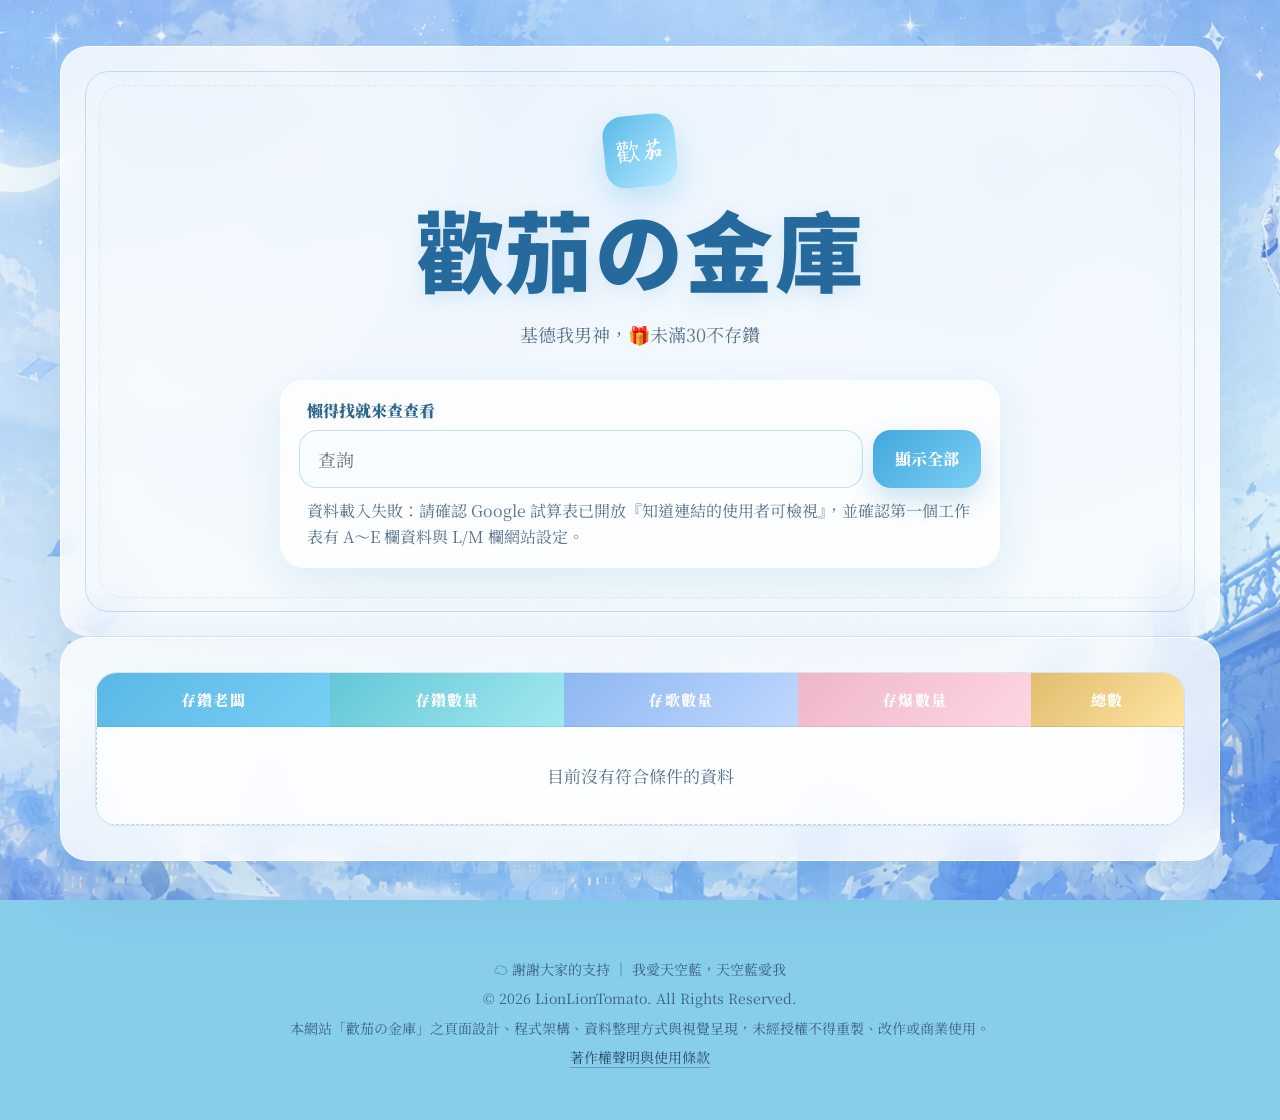
<file: index.html>
<!doctype html>
<html lang="zh-Hant">
<head>
  <meta charset="utf-8" />
  <meta name="viewport" content="width=device-width, initial-scale=1" />
  <title>歡茄の金庫</title>
  <meta name="description" content="歡茄の金庫查詢頁，只呈現 Google 試算表 A～E 欄資料。" />

  <link rel="preconnect" href="https://fonts.googleapis.com">
  <link rel="preconnect" href="https://fonts.gstatic.com" crossorigin>
  <link href="https://fonts.googleapis.com/css2?family=Ma+Shan+Zheng&family=Noto+Sans+TC:wght@500;700;900&family=Noto+Serif+TC:wght@500;700;900&display=swap" rel="stylesheet">
  <link rel="stylesheet" href="style.css" />
  <link rel="icon" type="image/svg+xml" href='data:image/svg+xml,<svg xmlns="http://www.w3.org/2000/svg" viewBox="0 0 100 100"><text y="0.9em" font-size="90">🍅</text></svg>'>
</head>

<body>
  <div class="sky-glow"></div>
  <div class="mist mist-a"></div>
  <div class="mist mist-b"></div>

  <div class="floating-icons" aria-hidden="true">
    <span style="--x:8%; --delay:0s; --duration:13s;">☁️</span>
    <span style="--x:18%; --delay:2s; --duration:16s;">✦</span>
    <span style="--x:31%; --delay:5s; --duration:18s;">✧</span>
    <span style="--x:49%; --delay:1s; --duration:14s;">♡</span>
    <span style="--x:64%; --delay:4s; --duration:17s;">☁️</span>
    <span style="--x:80%; --delay:3s; --duration:15s;">☁️</span>
    <span style="--x:92%; --delay:6s; --duration:19s;">✧</span>
  </div>

  <main class="page-shell">
    <section class="hero panel">
      <div class="seal">歡茄</div>
      <p class="eyebrow"></p>
      <h1 id="siteTitle">歡茄の金庫</h1>
      <p id="siteSubtitle" class="subtitle">基德我男神，🎁未滿30不存鑽</p>

      <div class="search-card" role="search">
        <label for="searchInput">懶得找就來查查看</label>
        <div class="search-row">
          <input id="searchInput" type="search" autocomplete="off" placeholder="查詢" />
          <button id="clearBtn" type="button">顯示全部</button>
        </div>
        <p id="resultText" class="result-text">資料載入中…</p>
      </div>
    </section>

    <section class="panel content-panel" aria-label="金庫資料查詢結果">
      <div class="table-wrap">
        <table>
          <thead id="tableHead"></thead>
          <tbody id="tableBody"></tbody>
        </table>
      </div>
    </section>
  </main>

  <footer class="site-footer">
    <p>☁️ 謝謝大家的支持 ｜ 我愛天空藍，天空藍愛我</p>
    <p>© 2026 LionLionTomato. All Rights Reserved.</p>
    <p>本網站「歡茄の金庫」之頁面設計、程式架構、資料整理方式與視覺呈現，未經授權不得重製、改作或商業使用。</p>
    <p><a href="copyright.html">著作權聲明與使用條款</a></p>
  </footer>

  <script src="script.js?v=20260625a"></script>
</body>
</html>
</file>
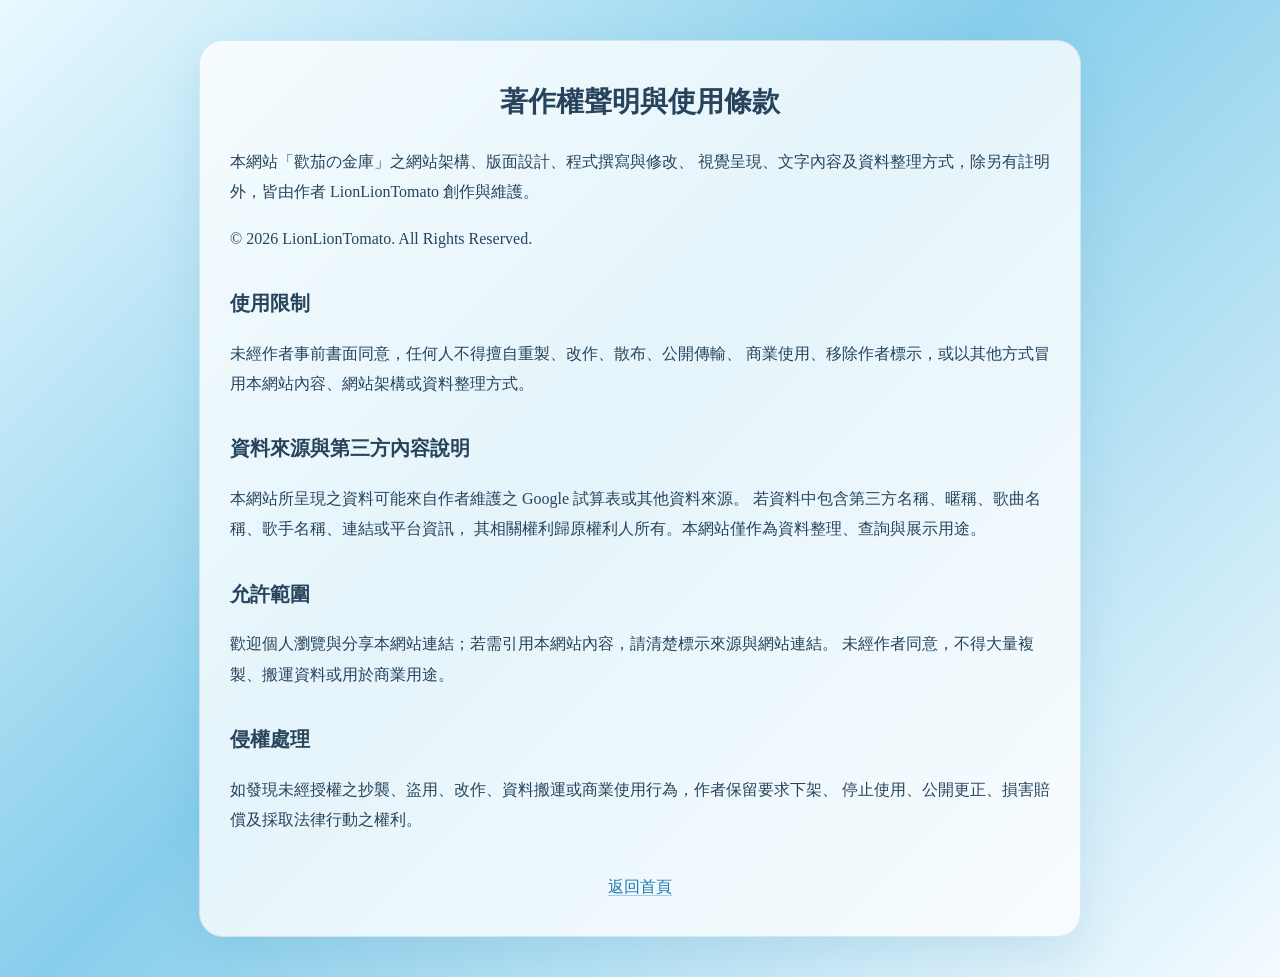
<file: copyright.html>
<!doctype html>
<html lang="zh-Hant">
<head>
  <meta charset="utf-8">
  <meta name="viewport" content="width=device-width, initial-scale=1">
  <title>著作權聲明｜歡茄の金庫</title>

  <style>
    body {
      margin: 0;
      min-height: 100vh;
      padding: 40px 20px;
      box-sizing: border-box;
      font-family: "Noto Serif TC", "Noto Sans TC", serif;
      line-height: 1.9;
      color: #27445c;
      background: linear-gradient(135deg, #e9f9ff 0%, #87ceeb 45%, #f4fbff 100%);
    }

    .page {
      max-width: 820px;
      margin: 0 auto;
      background: rgba(255, 255, 255, 0.78);
      border: 1px solid rgba(85, 151, 189, 0.18);
      border-radius: 24px;
      padding: 34px 30px;
      box-shadow: 0 18px 45px rgba(61, 137, 180, 0.14);
    }

    h1 {
      margin-top: 0;
      font-size: 28px;
      text-align: center;
    }

    h2 {
      margin-top: 30px;
      font-size: 20px;
    }

    p {
      font-size: 16px;
    }

    a {
      color: #1f79b0;
      text-decoration: none;
      border-bottom: 1px solid rgba(31, 121, 176, 0.35);
    }

    .back {
      margin-top: 36px;
      text-align: center;
    }
  </style>
</head>

<body>
  <main class="page">
    <h1>著作權聲明與使用條款</h1>

    <p>
      本網站「歡茄の金庫」之網站架構、版面設計、程式撰寫與修改、
      視覺呈現、文字內容及資料整理方式，除另有註明外，皆由作者
      LionLionTomato 創作與維護。
    </p>

    <p>© 2026 LionLionTomato. All Rights Reserved.</p>

    <h2>使用限制</h2>
    <p>
      未經作者事前書面同意，任何人不得擅自重製、改作、散布、公開傳輸、
      商業使用、移除作者標示，或以其他方式冒用本網站內容、網站架構或資料整理方式。
    </p>

    <h2>資料來源與第三方內容說明</h2>
    <p>
      本網站所呈現之資料可能來自作者維護之 Google 試算表或其他資料來源。
      若資料中包含第三方名稱、暱稱、歌曲名稱、歌手名稱、連結或平台資訊，
      其相關權利歸原權利人所有。本網站僅作為資料整理、查詢與展示用途。
    </p>

    <h2>允許範圍</h2>
    <p>
      歡迎個人瀏覽與分享本網站連結；若需引用本網站內容，請清楚標示來源與網站連結。
      未經作者同意，不得大量複製、搬運資料或用於商業用途。
    </p>

    <h2>侵權處理</h2>
    <p>
      如發現未經授權之抄襲、盜用、改作、資料搬運或商業使用行為，作者保留要求下架、
      停止使用、公開更正、損害賠償及採取法律行動之權利。
    </p>

    <div class="back">
      <a href="index.html">返回首頁</a>
    </div>
  </main>
</body>
</html>
</file>
<file: style.css>
:root {
  --sky-50: #f4fbff;
  --sky-100: #e8f7ff;
  --sky-200: #c9ecff;
  --sky-300: #8ed6f7;
  --sky-500: #3da5d9;
  --sky-bg: #87ceeb;
  --ink: #27445c;
  --ink-soft: #58718a;
  --paper: rgba(255, 255, 255, 0.78);
  --paper-solid: #fbfdff;
  --line: rgba(85, 151, 189, 0.22);
  --shadow: 0 24px 70px rgba(61, 137, 180, 0.19);
  --radius: 28px;
}

* {
  box-sizing: border-box;
}

html {
  scroll-behavior: smooth;
  min-height: 100%;
  background: var(--sky-bg);
}

body {
  margin: 0;
  min-height: 100vh;
  color: var(--ink);
  font-family: "Noto Serif TC", "DFKai-SB", "KaiTi", serif;
  overflow-x: hidden;
  position: relative;
  background-color: var(--sky-bg);
  background:
    linear-gradient(rgba(135, 206, 235, 0.16), rgba(135, 206, 235, 0.16)),
    url("./bg-desktop.png"),
    linear-gradient(160deg, #bff0ff 0%, #87ceeb 45%, #e9f9ff 100%);
  background-size: cover, cover, cover;
  background-position: center center, center center, center center;
  background-repeat: no-repeat;
  background-attachment: fixed, fixed, fixed;
}

body::before {
  display: none;
}

.sky-glow {
  position: fixed;
  width: 54vw;
  height: 54vw;
  left: -18vw;
  top: -20vw;
  border-radius: 50%;
  background: rgba(255, 255, 255, 0.28);
  filter: blur(4px);
  pointer-events: none;
}

.mist {
  position: fixed;
  left: -15%;
  right: -15%;
  height: 220px;
  border-radius: 50%;
  pointer-events: none;
  filter: blur(10px);
  opacity: 0.28;
  animation: drift 18s ease-in-out infinite alternate;
}

.mist-a {
  top: 220px;
  background: radial-gradient(ellipse, rgba(255, 255, 255, 0.35), transparent 68%);
}

.mist-b {
  bottom: 60px;
  background: radial-gradient(ellipse, rgba(189, 232, 255, 0.32), transparent 70%);
  animation-duration: 24s;
}

@keyframes drift {
  from {
    transform: translateX(-3%) translateY(0);
  }

  to {
    transform: translateX(5%) translateY(-18px);
  }
}

.floating-icons {
  position: fixed;
  inset: 0;
  pointer-events: none;
  overflow: hidden;
  z-index: 1;
}

.floating-icons span {
  position: absolute;
  left: var(--x);
  bottom: -80px;
  font-size: clamp(22px, 3vw, 42px);
  opacity: 0.24;
  animation: floatUp var(--duration) linear infinite;
  animation-delay: var(--delay);
}

@keyframes floatUp {
  0% {
    transform: translateY(0) rotate(0deg);
    opacity: 0;
  }

  12% {
    opacity: 0.24;
  }

  70% {
    opacity: 0.22;
  }

  100% {
    transform: translateY(-115vh) rotate(28deg);
    opacity: 0;
  }
}

.page-shell {
  position: relative;
  z-index: 2;
  width: min(1160px, calc(100% - 32px));
  margin: 0 auto;
  padding: 46px 0 34px;
}

.panel {
  background: var(--paper);
  backdrop-filter: blur(18px);
  border: 1px solid rgba(255, 255, 255, 0.86);
  box-shadow: var(--shadow);
  border-radius: var(--radius);
}

.hero {
  min-height: 390px;
  padding: clamp(30px, 6vw, 68px);
  position: relative;
  overflow: hidden;
  text-align: center;
  border-bottom: 1px solid rgba(38, 123, 177, 0.13);
}

.hero::before,
.hero::after {
  content: "";
  position: absolute;
  inset: 24px;
  border: 1px solid rgba(65, 139, 181, 0.24);
  border-radius: 24px;
  pointer-events: none;
}

.hero::after {
  inset: 38px;
  border-style: dashed;
  opacity: 0.5;
}

.seal {
  width: 72px;
  height: 72px;
  margin: 0 auto 12px;
  display: grid;
  place-items: center;
  border-radius: 20px;
  background: linear-gradient(135deg, #58b9e9, #b9eaff);
  color: #fff;
  font-family: "Ma Shan Zheng", "DFKai-SB", serif;
  font-size: 24px;
  box-shadow: 0 14px 32px rgba(61, 165, 217, 0.26);
  transform: rotate(-6deg);
}

.eyebrow {
  margin: 0 0 10px;
  letter-spacing: 0.18em;
  text-transform: uppercase;
  font-size: 12px;
  color: #4b91bd;
  font-weight: 700;
}

h1,
h2 {
  margin: 0;
  font-family: "Noto Sans TC", "Noto Serif TC", "Microsoft JhengHei", sans-serif;
  letter-spacing: 0.03em;
  font-weight: 800;
}

h1 {
  font-size: clamp(42px, 7.6vw, 88px);
  line-height: 1.12;
  color: #266a9d;
  font-weight: 900;
  letter-spacing: 0.02em;
  text-shadow: 0 6px 18px rgba(77, 159, 210, 0.18);
}

h2 {
  font-size: clamp(32px, 4vw, 52px);
  color: #2d719d;
}

.subtitle {
  margin: 20px auto 0;
  max-width: 680px;
  color: var(--ink-soft);
  font-size: 18px;
  line-height: 1.8;
}

.search-card {
  width: min(720px, 100%);
  margin: 30px auto 0;
  padding: 18px;
  border-radius: 24px;
  background: rgba(255, 255, 255, 0.72);
  border: 1px solid rgba(255, 255, 255, 0.9);
  box-shadow: 0 15px 40px rgba(49, 136, 185, 0.12);
  text-align: left;
}

.search-card label {
  display: block;
  margin: 0 0 8px 8px;
  font-weight: 900;
  color: #2e668d;
}

.search-row {
  display: grid;
  grid-template-columns: 1fr auto;
  gap: 10px;
}

input[type="search"] {
  width: 100%;
  border: 1px solid rgba(65, 145, 190, 0.28);
  background: rgba(248, 253, 255, 0.94);
  color: var(--ink);
  font: inherit;
  font-size: 18px;
  border-radius: 18px;
  padding: 15px 18px;
  outline: none;
  transition: 0.2s ease;
}

input[type="search"]:focus {
  border-color: rgba(33, 132, 193, 0.72);
  box-shadow: 0 0 0 4px rgba(96, 184, 235, 0.2);
}

button {
  border: 0;
  border-radius: 18px;
  padding: 0 22px;
  font: inherit;
  font-weight: 900;
  color: white;
  cursor: pointer;
  background: linear-gradient(135deg, #42a7dd, #7ccff4);
  box-shadow: 0 12px 26px rgba(38, 130, 184, 0.22);
  transition: transform 0.2s ease, box-shadow 0.2s ease;
}

button:hover {
  transform: translateY(-2px);
  box-shadow: 0 16px 32px rgba(38, 130, 184, 0.28);
}

.result-text {
  margin: 10px 8px 0;
  color: var(--ink-soft);
  line-height: 1.6;
}

.content-panel {
  padding: clamp(20px, 4vw, 34px);
}

.table-wrap {
  overflow-x: auto;
  border-radius: 22px;
  border: 1px solid var(--line);
  background: rgba(255, 255, 255, 0.58);
}

table {
  width: 100%;
  border-collapse: collapse;
  min-width: 760px;
}

th,
td {
  padding: 16px 14px;
  text-align: center;
  border-bottom: 1px solid rgba(72, 139, 180, 0.13);
}

th {
  font-size: 15px;
  letter-spacing: 0.08em;
  color: #fff;
  font-weight: 900;
  white-space: nowrap;
}

td {
  font-size: 17px;
  color: #2d4d65;
}

tbody tr:hover {
  background: rgba(231, 248, 255, 0.58);
}

.col-name {
  background: linear-gradient(135deg, #5ab7e5, #79cff5);
}

.col-diamond {
  background: linear-gradient(135deg, #64c6d7, #a1e9f0);
}

.col-song {
  background: linear-gradient(135deg, #8db7f1, #bfd8ff);
}

.col-bomb {
  background: linear-gradient(135deg, #eeb6ca, #ffd6e3);
}

.col-total {
  background: linear-gradient(135deg, #e1bd6d, #ffe4a3);
}

.col-extra {
  background: linear-gradient(135deg, #9fc7f2, #d9ecff);
}

.name-cell {
  font-weight: 900;
  color: #205b84;
}

.empty-cell {
  text-align: center;
  padding: 36px 16px;
  color: var(--ink-soft);
  border: 1px dashed rgba(64, 142, 190, 0.35);
  border-radius: 24px;
  background: rgba(255, 255, 255, 0.45);
}

.site-footer {
  position: relative;
  z-index: 2;
  max-width: 980px;
  margin: 36px auto 24px;
  padding: 22px 18px;
  text-align: center;
  font-family: "Noto Serif TC", "Noto Sans TC", serif;
  color: rgba(39, 68, 92, 0.78);
  font-size: 14px;
  line-height: 1.8;
}

.site-footer p {
  margin: 4px 0;
}

.site-footer a {
  color: rgba(39, 68, 92, 0.95);
  text-decoration: none;
  border-bottom: 1px solid rgba(39, 68, 92, 0.35);
}

.site-footer a:hover {
  opacity: 0.75;
}

@media (max-width: 920px) {
  .section-head {
    align-items: flex-start;
    flex-direction: column;
  }
}

@media (max-width: 640px) {
  body {
    background-color: var(--sky-bg);
    background:
      linear-gradient(rgba(135, 206, 235, 0.16), rgba(135, 206, 235, 0.16)),
      url("./bg-mobile.png"),
      linear-gradient(160deg, #bff0ff 0%, #87ceeb 45%, #e9f9ff 100%);
    background-size: cover, cover, cover;
    background-position: center top, center top, center top;
    background-repeat: no-repeat;
    background-attachment: scroll, scroll, scroll;
  }

  .page-shell {
    width: min(100% - 20px, 1160px);
    padding-top: 18px;
  }

  .hero {
    padding: 28px 18px;
  }

  .search-row {
    grid-template-columns: 1fr;
  }

  button {
    min-height: 52px;
  }

  th,
  td {
    padding: 13px 10px;
  }
}
</file>
